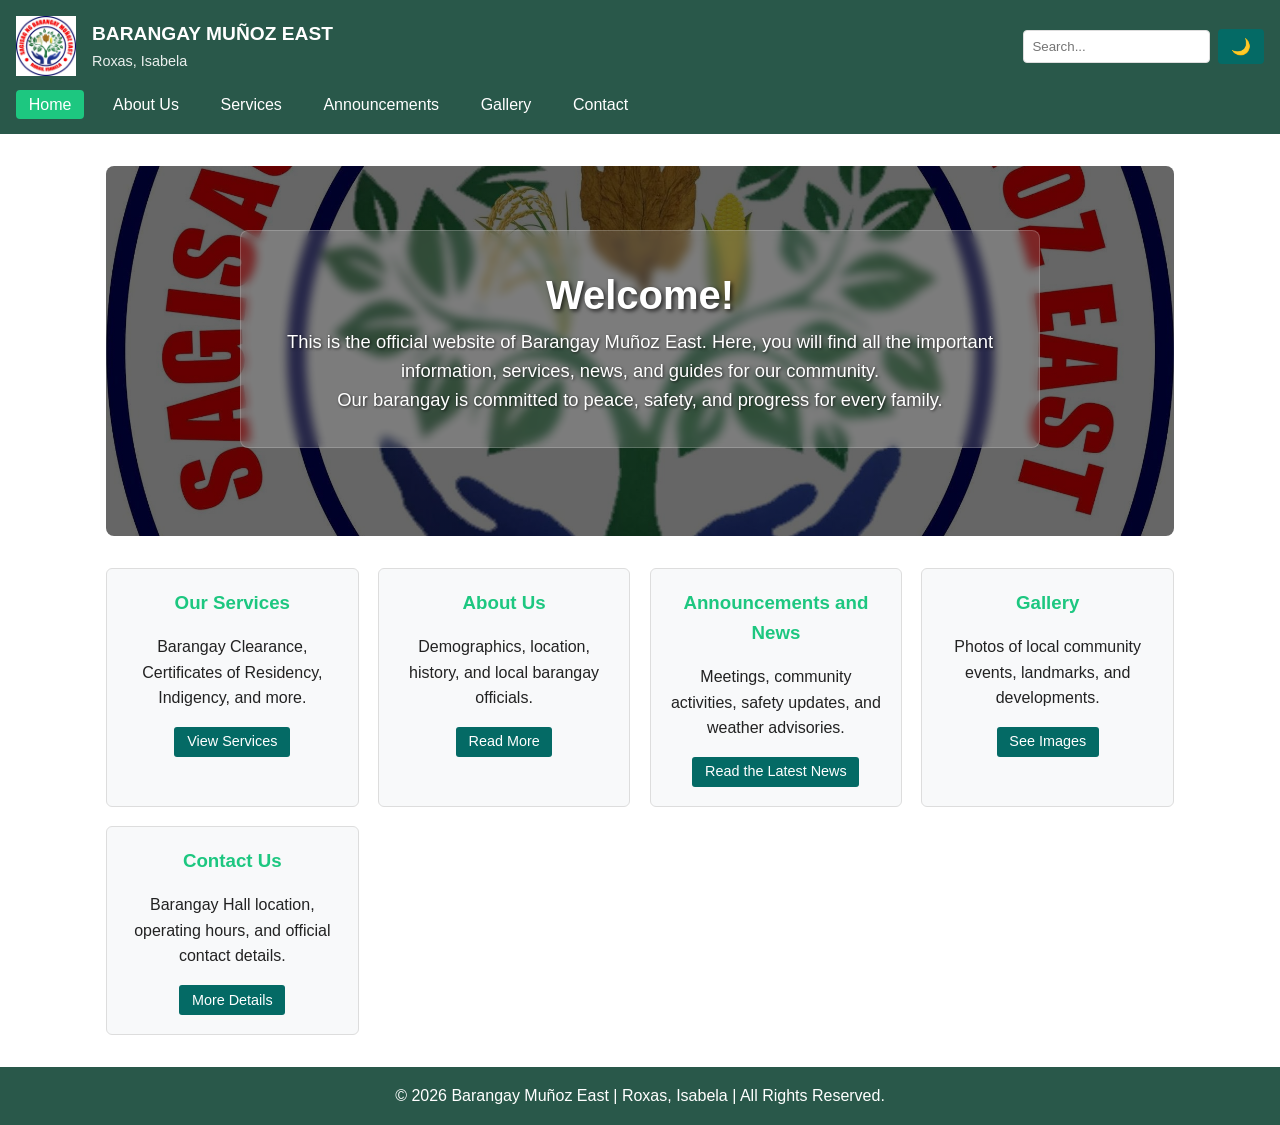
<file: index.html>
<html>
<head>
    <meta charset="UTF-8">
    <meta name="viewport" content="width=device-width, initial-scale=1.0">
    <title>Barangay Muñoz East | Roxas, Isabela</title>
    <link rel="stylesheet" href="style.css">
    <style>
        /* Styling to add and look after the background picture banner */
        .welcome {
            background-image: linear-gradient(rgba(0, 0, 0, 0.6), rgba(0, 0, 0, 0.6)), url('Logo.jpg');
            background-size: cover;
            background-position: center;
            background-repeat: no-repeat;
            padding: 4rem 2rem;
            border-radius: 8px;
            color: #ffffff; /* Ensures text is readable over the image */
            text-align: center;
        }
        .welcome .info-block {
            background: rgba(255, 255, 255, 0.15);
            backdrop-filter: blur(5px);
            border: 1px solid rgba(255, 255, 255, 0.2);
            padding: 2rem;
            border-radius: 8px;
            display: inline-block;
            max-width: 800px;
        }
        .welcome h2 {
            margin-top: 0;
            color: #ffffff;
            font-size: 2.5rem;
            text-shadow: 2px 2px 4px rgba(0, 0, 0, 0.7);
        }
        .welcome p {
            font-size: 1.15rem;
            line-height: 1.6;
            text-shadow: 1px 1px 3px rgba(0, 0, 0, 0.7);
        }
    </style>
</head>
<body>
    <header>
        <div class="header-top">
            <div class="header-box">
                <img src="Logo.jpg" alt="Barangay Logo" class="logo">
                <div class="brgy-name">
                    <h1>BARANGAY MUÑOZ EAST</h1>
                    <p>Roxas, Isabela</p>
                </div>
            </div>
            <div class="search-theme">
                <input type="text" id="search-input" placeholder="Search...">
                <button id="theme-toggle">🌙</button>
            </div>
        </div>
        <nav>
            <ul>
                <li><a href="index.html" class="active">Home</a></li>
                <li><a href="about.html">About Us</a></li>
                <li><a href="services.html">Services</a></li>
                <li><a href="news.html">Announcements</a></li>
                <li><a href="gallery.html">Gallery</a></li>
                <li><a href="contact.html">Contact</a></li>
            </ul>
        </nav>
    </header>

    <main class="content">
        <div id="search-results" class="search-result"></div>

        <!-- 🌟 Welcome Hero Section with Background Picture -->
        <section class="welcome">
            <div class="info-block">
                <h2>Welcome!</h2>
                <p>This is the official website of Barangay Muñoz East. Here, you will find all the important information, services, news, and guides for our community.</p>
                <p>Our barangay is committed to peace, safety, and progress for every family.</p>
            </div>
        </section>

        <!-- 🔗 English-Translated Quick Links Navigation -->
        <section class="quick-links">
            <div class="card">
                <h3>Our Services</h3>
                <p>Barangay Clearance, Certificates of Residency, Indigency, and more.</p>
                <a href="services.html" class="btn">View Services</a>
            </div>
            <div class="card">
                <h3>About Us</h3>
                <p>Demographics, location, history, and local barangay officials.</p>
                <a href="about.html" class="btn">Read More</a>
            </div>
            <div class="card">
                <h3>Announcements and News</h3>
                <p>Meetings, community activities, safety updates, and weather advisories.</p>
                <a href="news.html" class="btn">Read the Latest News</a>
            </div>
            <div class="card">
                <h3>Gallery</h3>
                <p>Photos of local community events, landmarks, and developments.</p>
                <a href="gallery.html" class="btn">See Images</a>
            </div>
            <div class="card">
                <h3>Contact Us</h3>
                <p>Barangay Hall location, operating hours, and official contact details.</p>
                <a href="contact.html" class="btn">More Details</a>
            </div>
        </section>
    </main>

    <footer>
        <p>© 2026 Barangay Muñoz East | Roxas, Isabela | All Rights Reserved.</p>
    </footer>

    <script>
        // Theme settings handler
        if (localStorage.getItem('theme') === 'dark') {
            document.body.classList.add('dark-mode');
            document.getElementById('theme-toggle').textContent = '☀️';
        } else {
            document.body.classList.remove('dark-mode');
            document.getElementById('theme-toggle').textContent = '🌙';
        }

        document.getElementById('theme-toggle').onclick = function() {
            if (document.body.classList.contains('dark-mode')) {
                document.body.classList.remove('dark-mode');
                localStorage.setItem('theme', 'light');
                this.textContent = '🌙';
            } else {
                document.body.classList.add('dark-mode');
                localStorage.setItem('theme', 'dark');
                this.textContent = '☀️';
            }
        };

        // Site content search execution
        const searchInput = document.getElementById('search-input');
        const resultsBox = document.getElementById('search-results');

        searchInput.addEventListener('input', function() {
            const query = this.value.trim().toLowerCase();
            if (query.length < 2) {
                resultsBox.style.display = 'none';
                return;
            }
            const pageContent = document.body.innerText.toLowerCase();
            resultsBox.style.display = 'block';
            resultsBox.innerHTML = pageContent.includes(query)
                ? `<strong>✅ Results Found:</strong> Contains information about "<em>${query}</em>"`
                : `<em>❌ No matches found for "<em>${query}</em>"</em>`;
        });
    </script>
</body>
</html>
</file>
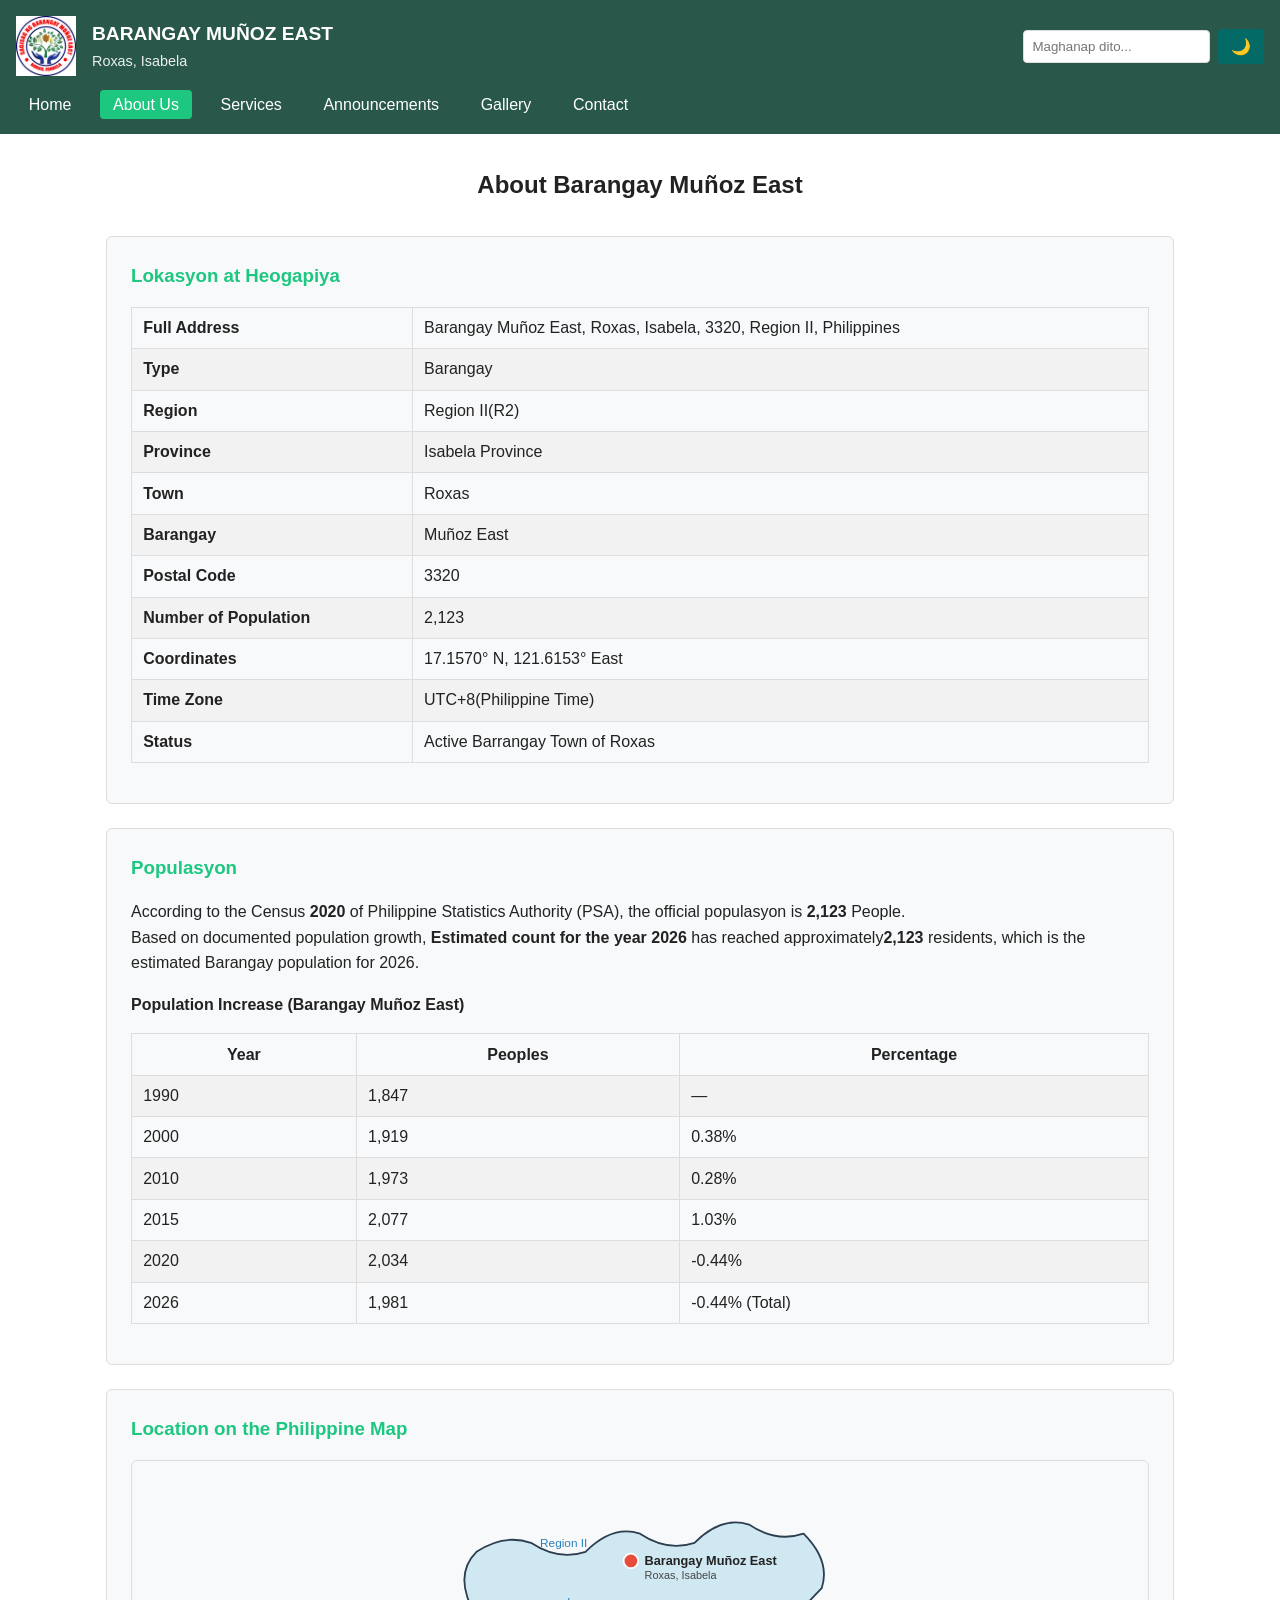
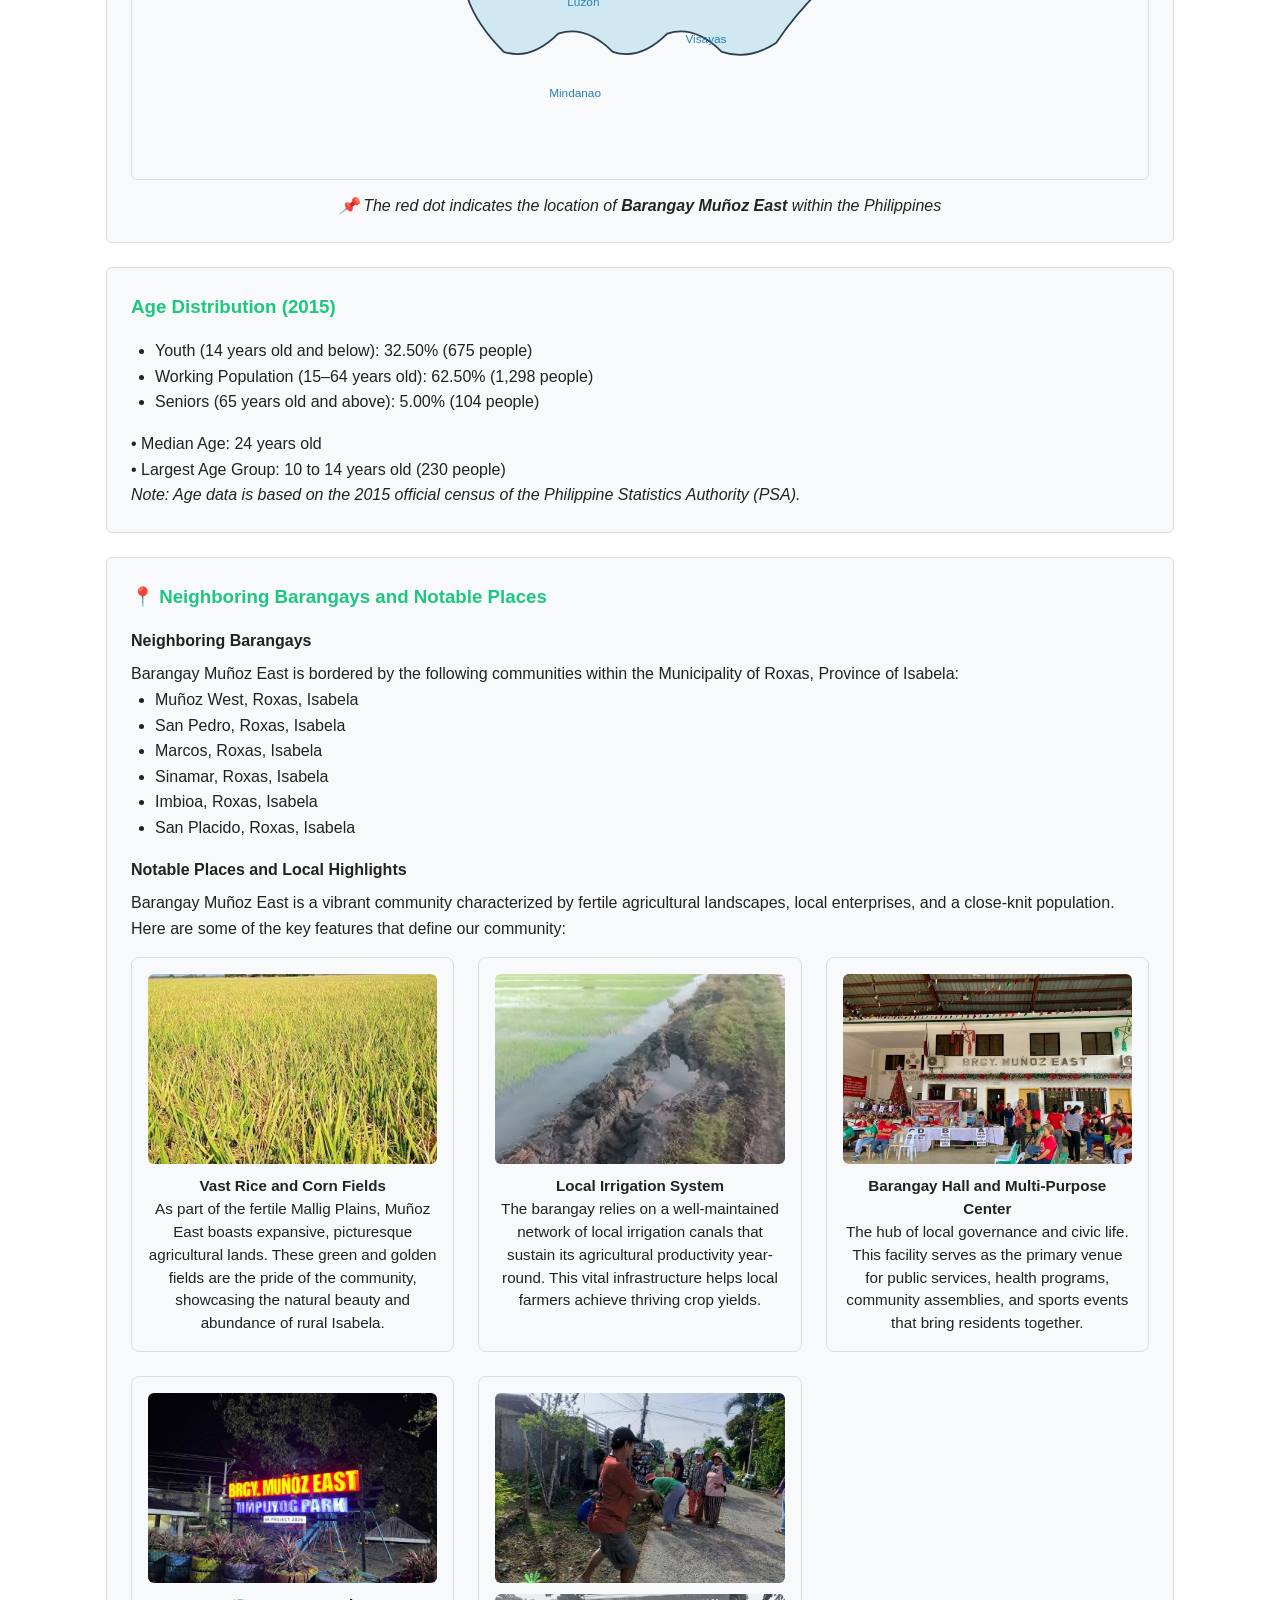
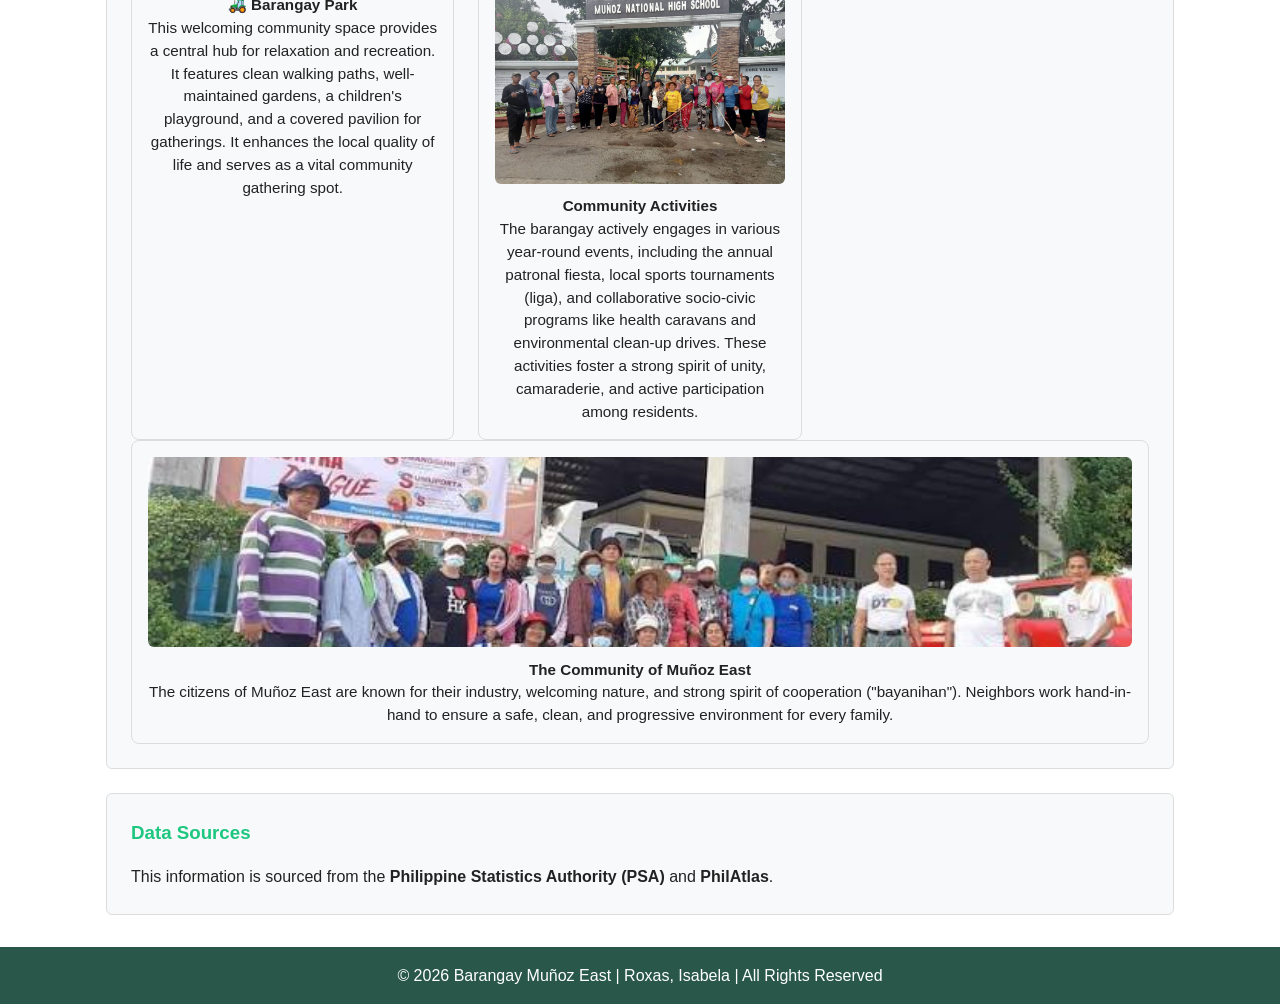
<file: about.html>
<html lang="tl">
<head>
    <meta charset="UTF-8">
    <meta name="viewport" content="width=device-width, initial-scale=1.0">
    <title>About Our Barangay | Muñoz East</title>
    <link rel="stylesheet" href="style.css">
</head>
<body>
    <header>
        <div class="header-top">
            <div class="header-box">
                <img src="Logo.jpg" alt="Barangay Logo" class="logo">
                <div class="brgy-name">
                    <h1>BARANGAY MUÑOZ EAST</h1>
                    <p>Roxas, Isabela</p>
                </div>
            </div>
            <div class="search-theme">
                <input type="text" id="search-input" placeholder="Maghanap dito...">
                <button id="theme-toggle">✔)</button>
            </div>
        </div>
        <nav>
            <ul>
                <li><a href="index.html">Home</a></li>
                <li><a href="about.html" class="active">About Us</a></li>
                <li><a href="services.html">Services</a></li>
                <li><a href="news.html">Announcements</a></li>
                <li><a href="gallery.html">Gallery</a></li>
                <li><a href="contact.html">Contact</a></li>
            </ul>
        </nav>
    </header>

    <main class="content">
        <div id="search-results" class="search-result"></div>

        <section class="page-section">
            <h2>About Barangay Muñoz East</h2>

            <div class="info-block">
                <h3>Lokasyon at Heogapiya</h3>
                <table class="data-table">
                    <tr><td><strong>Full Address</strong></td><td>Barangay Muñoz East, Roxas, Isabela, 3320, Region II, Philippines</td></tr>
                    <tr><td><strong>Type</strong></td><td>Barangay</td></tr>
                    <tr><td><strong>Region</strong></td><td>Region II(R2)</td></tr>
                    <tr><td><strong>Province</strong></td><td>Isabela Province</td></tr>
                    <tr><td><strong>Town</strong></td><td>Roxas</td></tr>
                    <tr><td><strong>Barangay</strong></td><td>Muñoz East</td></tr>
                    <tr><td><strong>Postal Code</strong></td><td>3320</td></tr>
                    <tr><td><strong>Number of Population</strong></td><td>2,123</td></tr>
                    <tr><td><strong>Coordinates</strong></td><td>17.1570° N, 121.6153° East</td></tr>
                    <tr><td><strong>Time Zone</strong></td><td>UTC+8(Philippine Time)</td></tr>
                    <tr><td><strong>Status</strong></td><td>Active Barrangay Town of Roxas</td></tr>
                </table>
            </div>

            <div class="info-block">
                <h3>Populasyon</h3>
                <p>According to the Census <strong>2020</strong> of Philippine Statistics Authority (PSA), the official populasyon is <strong>2,123</strong> People.</p>
                <p>Based on documented population growth, <strong>Estimated count for the year 2026</strong> has reached approximately<strong>2,123</strong> residents, which is the estimated Barangay population for 2026.</p>
               
               <h4>Population Increase (Barangay Muñoz East)</h4>
<table class="data-table">
    <tr><th>Year</th><th>Peoples</th><th>Percentage</th></tr>
    <tr><td>1990</td><td>1,847</td><td>—</td></tr>
    <tr><td>2000</td><td>1,919</td><td>0.38%</td></tr>
    <tr><td>2010</td><td>1,973</td><td>0.28%</td></tr>
    <tr><td>2015</td><td>2,077</td><td>1.03%</td></tr>
    <tr><td>2020</td><td>2,034</td><td>-0.44%</td></tr>
    <tr><td>2026</td><td>1,981</td><td>-0.44% (Total)</td></tr>
                </table>
            </div>

<div class="info-block">
    <h3 style="margin-top: 0;"> Location on the Philippine Map</h3>
    <div class="map-container">
        <svg width="100%" height="320" viewBox="0 0 600 350" style="border:1px solid var(--border-color); border-radius:6px; background:#f8f9fa;">
            <path d="M120,100 Q150,80 180,90 Q210,110 240,100 Q270,70 300,80 Q330,100 360,90 Q390,60 420,70 Q450,90 480,80 
                    Q510,110 500,140 Q470,170 450,200 Q420,220 390,210 Q360,180 330,190 Q300,220 270,210 Q240,180 210,190 
                    Q180,220 150,210 Q120,180 110,150 Q100,120 120,100 Z" fill="#d0e8f2" stroke="#2c3e50" stroke-width="2"/>
            
           
            <circle cx="290" cy="110" r="8" fill="#e74c3c" stroke="#fff" stroke-width="2"/>
            <text x="305" y="115" font-size="14" font-weight="bold" fill="#222">Barangay Muñoz East</text>
            <text x="305" y="130" font-size="12" fill="#444">Roxas, Isabela</text>

           
            <text x="190" y="95" font-size="13" fill="#2980b9">Region II</text>
            <text x="220" y="160" font-size="13" fill="#2980b9">Luzon</text>
            <text x="350" y="200" font-size="13" fill="#2980b9">Visayas</text>
            <text x="200" y="260" font-size="13" fill="#2980b9">Mindanao</text>
        </svg>
        <p style="text-align:center; margin-top:0.8rem; font-style:italic;">
            📌 The red dot indicates the location of <strong>Barangay Muñoz East</strong> within the Philippines
        </p>
    </div>
</div>    </div>
</div>


            <div class="info-block">
                <h3>Age Distribution (2015)</h3>
                <ul>
                    <li>Youth (14 years old and below): 32.50% (675 people)</li>
                    <li>Working Population (15–64 years old): 62.50% (1,298 people)</li>
                    <li>Seniors (65 years old and above): 5.00% (104 people)</li>
                </ul>
                <p>• Median Age: 24 years old<br>
                • Largest Age Group: 10 to 14 years old (230 people)</p>
                <p><em>Note: Age data is based on the 2015 official census of the Philippine Statistics Authority (PSA).</em></p>
            </div>

           
            <div class="info-block">
                <h3>📍 Neighboring Barangays and Notable Places</h3>

                <h4>Neighboring Barangays</h4>
                <p>Barangay Muñoz East is bordered by the following communities within the Municipality of Roxas, Province of Isabela:</p>
                <ul>
                    <li>Muñoz West, Roxas, Isabela</li>
                    <li>San Pedro, Roxas, Isabela</li>
                    <li>Marcos, Roxas, Isabela</li>
                    <li>Sinamar, Roxas, Isabela</li>
                    <li>Imbioa, Roxas, Isabela</li>
                    <li>San Placido, Roxas, Isabela</li>
                </ul>

                <h4>Notable Places and Local Highlights</h4>
                <p>Barangay Muñoz East is a vibrant community characterized by fertile agricultural landscapes, local enterprises, and a close-knit population. Here are some of the key features that define our community:</p>

                <div class="gallery-container">
                   
                    <div class="gallery-item">
                        <img src="Rice.jpg" alt="Vast Rice and Corn Fields" onclick="viewImage(this.src)">
                        <p><strong> Vast Rice and Corn Fields</strong><br>
                        As part of the fertile Mallig Plains, Muñoz East boasts expansive, picturesque agricultural lands. These green and golden fields are the pride of the community, showcasing the natural beauty and abundance of rural Isabela.</p>
                    </div>

                    
                    <div class="gallery-item">
                        <img src="Irregation.jpg" alt="Local Irrigation System" onclick="viewImage(this.src)">
                        <p><strong> Local Irrigation System</strong><br>
                        The barangay relies on a well-maintained network of local irrigation canals that sustain its agricultural productivity year-round. This vital infrastructure helps local farmers achieve thriving crop yields.</p>
                    </div>

                    <div class="gallery-item">
                        <img src="HALL.jpg" alt="Barangay Hall and Multi-Purpose Center" onclick="viewImage(this.src)">
                        <p><strong>Barangay Hall and Multi-Purpose Center</strong><br>
                        The hub of local governance and civic life. This facility serves as the primary venue for public services, health programs, community assemblies, and sports events that bring residents together.</p>
                    </div>

                
<div class="gallery-item">
    <img src="PUYOG.jpg" alt="Barangay Park" onclick="viewImage(this.src)">
    <p><strong>🚜 Barangay Park</strong><br>
    This welcoming community space provides a central hub for relaxation and recreation. It features clean walking paths, well-maintained gardens, a children's playground, and a covered pavilion for gatherings. It enhances the local quality of life and serves as a vital community gathering spot.</p>
</div>
                    
<div class="gallery-item">
    <img src="act1.jpg" alt="Barangay Clean Up Drive" onclick="viewImage(this.src)">
    <img src="act2.jpg" alt="Barangay Brigada Eskwela" onclick="viewImage(this.src)">
    <p><strong>Community Activities</strong><br>
    The barangay actively engages in various year-round events, including the annual patronal fiesta, local sports tournaments (liga), and collaborative socio-civic programs like health caravans and environmental clean-up drives. These activities foster a strong spirit of unity, camaraderie, and active participation among residents.</p>
</div>
                    </div>

               
                    <div class="gallery-item">
                        <img src="Com.jpg" alt="The Community of Muñoz East" onclick="viewImage(this.src)">
                        <p><strong> The Community of Muñoz East</strong><br>
                        The citizens of Muñoz East are known for their industry, welcoming nature, and strong spirit of cooperation ("bayanihan"). Neighbors work hand-in-hand to ensure a safe, clean, and progressive environment for every family.</p>
                    </div>
                </div>
            </div>

            <div class="info-block">
                <h3>Data Sources</h3>
                <p>This information is sourced from the <strong>Philippine Statistics Authority (PSA)</strong> and <strong>PhilAtlas</strong>.</p>
            </div>

        </section>
    </main>

    <footer>
        <p>© 2026 Barangay Muñoz East | Roxas, Isabela | All Rights Reserved</p>
    </footer>

    <script>
        if (localStorage.getItem('theme') === 'dark') {
            document.body.classList.add('dark-mode');
            document.getElementById('theme-toggle').textContent = '☀️';
        } else {
            document.body.classList.remove('dark-mode');
            document.getElementById('theme-toggle').textContent = '🌙';
        }

        document.getElementById('theme-toggle').onclick = function() {
            if (document.body.classList.contains('dark-mode')) {
                document.body.classList.remove('dark-mode');
                localStorage.setItem('theme', 'light');
                this.textContent = '🌙';
            } else {
                document.body.classList.add('dark-mode');
                localStorage.setItem('theme', 'dark');
                this.textContent = '☀️';
            }
        };

        // Search Functionality
        const searchInput = document.getElementById('search-input');
        const resultsBox = document.getElementById('search-results');

        searchInput.addEventListener('input', function() {
            const query = this.value.trim().toLowerCase();
            if (query.length < 2) {
                resultsBox.style.display = 'none';
                return;
            }
            const pageContent = document.body.innerText.toLowerCase();
            resultsBox.style.display = 'block';
            resultsBox.innerHTML = pageContent.includes(query)
                ? `<strong>✅ Found:</strong> Information is available for "<em>${query}</em>"`
                : `<em>❌ No matches found for "${query}"</em>`;
        });

        // ✅ Enlarge image on click
        function viewImage(imgSource) {
            const viewer = document.getElementById('imageViewer');
            const expanded = document.getElementById('expandedImage');
            expanded.src = imgSource;
            viewer.style.display = 'block';
            document.body.style.overflow = 'hidden'; // Prevents page scrolling
        }

        // ✅ Close enlarged image
        function closeImage() {
            document.getElementById('imageViewer').style.display = 'none';
            document.body.style.overflow = 'auto';
        }

        // ✅ Close when clicking outside the image viewer container
        window.onclick = function(e) {
            const viewer = document.getElementById('imageViewer');
            if (e.target === viewer) closeImage();
        }
    </script>
</body>
</html>
</file>
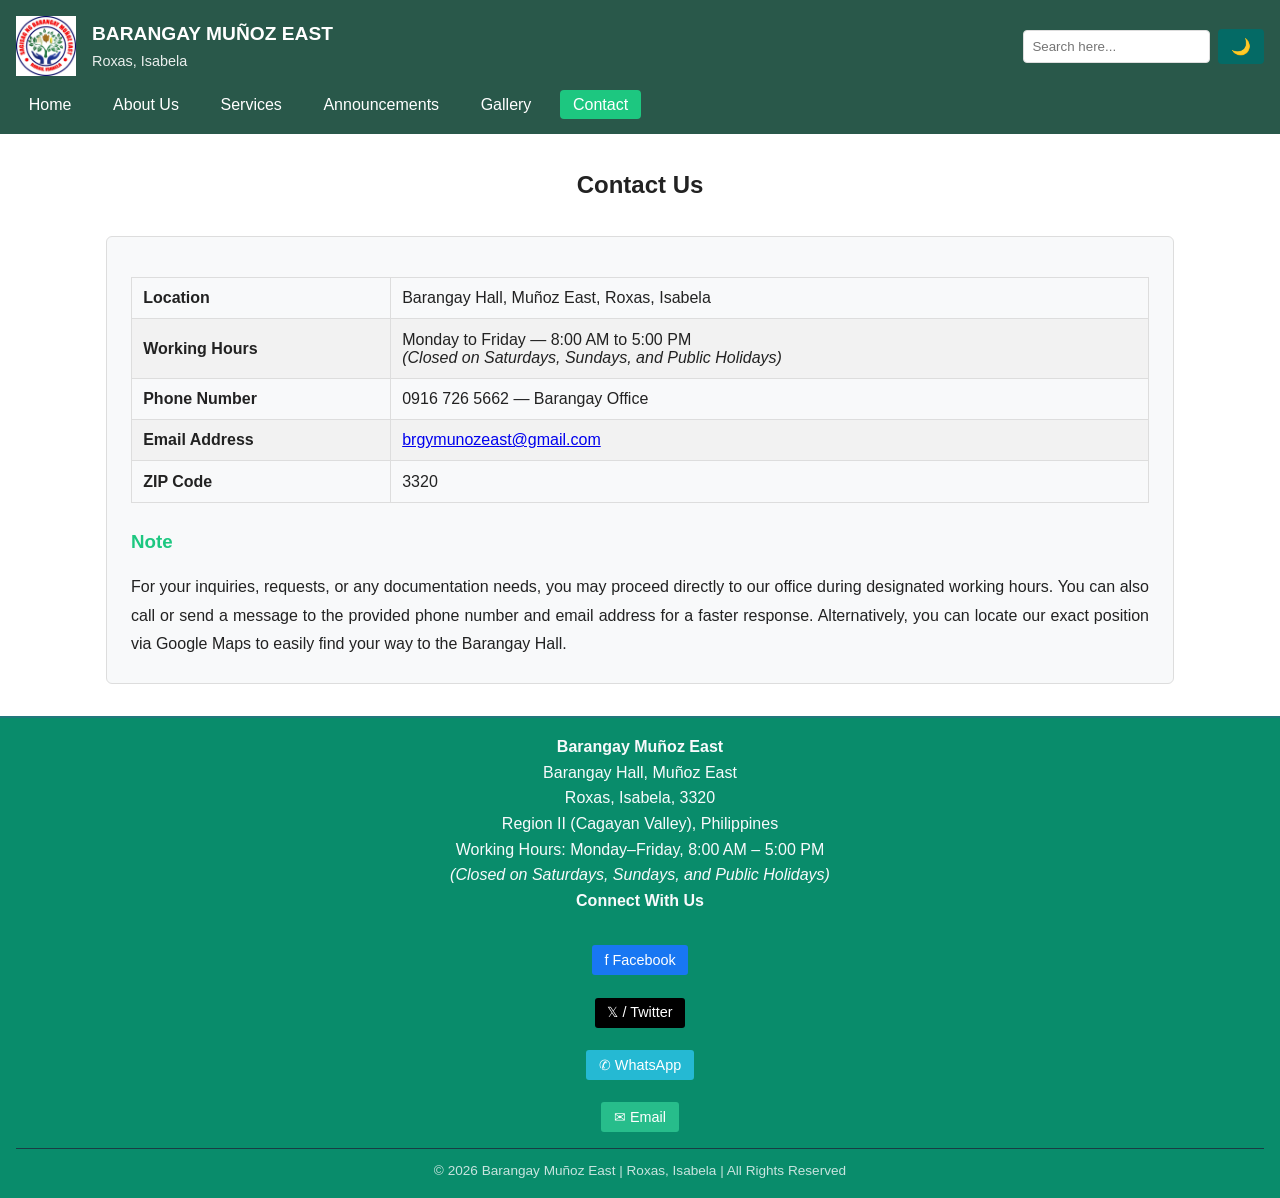
<file: contact.html>
<html>
<head>
    <meta charset="UTF-8">
    <meta name="viewport" content="width=device-width, initial-scale=1.0">
    <title>Contact | Barangay Muñoz East</title>
    <link rel="stylesheet" href="style.css">
</head>
<body>
    <header>
        <div class="header-top">
            <div class="header-box">
                <img src="Logo.jpg" alt="Barangay Logo" class="logo">
                <div class="brgy-name">
                    <h1>BARANGAY MUÑOZ EAST</h1>
                    <p>Roxas, Isabela</p>
                </div>
            </div>
            <div class="search-theme">
                <input type="text" id="search-input" placeholder="Search here...">
                <button id="theme-toggle">🌙</button>
            </div>
        </div>
        <nav>
            <ul>
                <li><a href="index.html">Home</a></li>
                <li><a href="about.html">About Us</a></li>
                <li><a href="services.html">Services</a></li>
                <li><a href="news.html">Announcements</a></li>
                <li><a href="gallery.html">Gallery</a></li>
                <li><a href="contact.html" class="active">Contact</a></li>
            </ul>
        </nav>
    </header>

    <main class="content">
        <div id="search-results" class="search-result"></div>

        <section class="page-section">
            <h2>Contact Us</h2>

            <div class="info-block">
                <table class="data-table">
                    <tr>
                        <td><strong>Location</strong></td>
                        <td>Barangay Hall, Muñoz East, Roxas, Isabela</td>
                    </tr>
                    <tr>
                        <td><strong>Working Hours</strong></td>
                        <td>Monday to Friday — 8:00 AM to 5:00 PM<br>
                        <em>(Closed on Saturdays, Sundays, and Public Holidays)</em></td>
                    </tr>
                    <tr>
                        <td><strong>Phone Number</strong></td>
                        <td>0916 726 5662 — Barangay Office</td>
                    </tr>
                    <tr>
                        <td><strong>Email Address</strong></td>
                        <td><a href="mailto:brgymunozeast@gmail.com">brgymunozeast@gmail.com</a></td>
                    </tr>
                    <tr>
                        <td><strong>ZIP Code</strong></td>
                        <td>3320</td>
                    </tr>
                </table>

                <h3 style="margin-top: 1.5rem;"> Note</h3>
                <p style="text-align: justify; line-height: 1.8;">
                    For your inquiries, requests, or any documentation needs, you may proceed directly to our office during designated working hours. You can also call or send a message to the provided phone number and email address for a faster response. Alternatively, you can locate our exact position via Google Maps to easily find your way to the Barangay Hall.
                </p>
            </div>
        </section>
    </main>

    <footer class="site-footer">
        <div class="footer-content">
            <div class="footer-info">
                <h4>Barangay Muñoz East</h4>
                <p>Barangay Hall, Muñoz East<br>
                Roxas, Isabela, 3320<br>
                Region II (Cagayan Valley), Philippines</p>
                <p>Working Hours: Monday–Friday, 8:00 AM – 5:00 PM<br>
                <em>(Closed on Saturdays, Sundays, and Public Holidays)</em></p>
            </div>

            <div class="footer-social">
                <h4>Connect With Us</h4>
                <div class="social-buttons">
                    <a href="https://facebook.com/BarangayMunozEast" target="_blank" class="btn btn-fb">f Facebook</a>
                    <a href="https://x.com/BrgyMunozEast" target="_blank" class="btn btn-x">𝕏 / Twitter</a>
                    <a href="https://wa.me/639167265662" target="_blank" class="btn btn-wa">✆ WhatsApp</a>
                    <a href="mailto:brgymunozeast@gmail.com" class="btn btn-email">✉ Email</a>
                </div>
            </div>
        </div>

        <div class="footer-bottom">
            <p>&copy; 2026 Barangay Muñoz East | Roxas, Isabela | All Rights Reserved</p>
        </div>
    </footer>

    <script>
       
        if (localStorage.getItem('theme') === 'dark') {
            document.body.classList.add('dark-mode');
            document.getElementById('theme-toggle').textContent = '☀️';
        } else {
            document.body.classList.remove('dark-mode');
            document.getElementById('theme-toggle').textContent = '🌙';
        }

        document.getElementById('theme-toggle').onclick = function() {
            if (document.body.classList.contains('dark-mode')) {
                document.body.classList.remove('dark-mode');
                localStorage.setItem('theme', 'light');
                this.textContent = '🌙';
            } else {
                document.body.classList.add('dark-mode');
                localStorage.setItem('theme', 'dark');
                this.textContent = '☀️';
            }
        };

      
        const searchInput = document.getElementById('search-input');
        const resultsBox = document.getElementById('search-results');

        searchInput.addEventListener('input', function() {
            const query = this.value.trim().toLowerCase();
            if (query.length < 2) {
                resultsBox.style.display = 'none';
                return;
            }
            const pageContent = document.body.innerText.toLowerCase();
            resultsBox.style.display = 'block';
            resultsBox.innerHTML = pageContent.includes(query)
                ? `<strong>✅ Results Found:</strong> Contains information about "<em>${query}</em>"`
                : `<em>❌ No matches found for "${query}"</em>`;
        });
    </script>
</body>
</html>
</file>
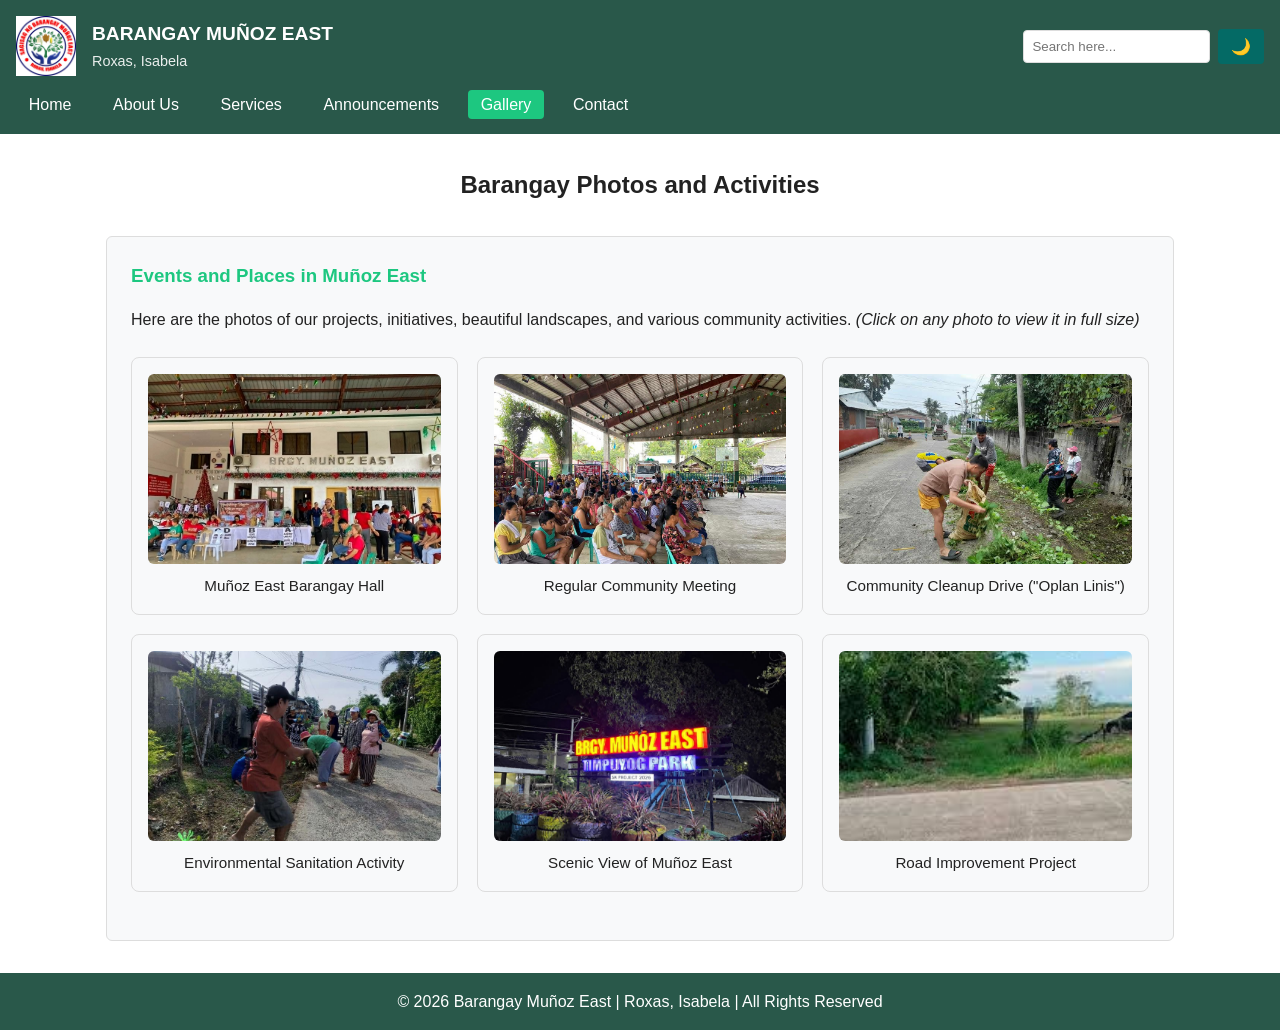
<file: gallery.html>
<html>
<head>
    <meta charset="UTF-8">
    <meta name="viewport" content="width=device-width, initial-scale=1.0">
    <title>Gallery | Barangay Muñoz East</title>
    <link rel="stylesheet" href="style.css">
</head>
<body>
    <header>
        <div class="header-top">
            <div class="header-box">
                <img src="Logo.jpg" alt="Barangay Logo" class="logo">
                <div class="brgy-name">
                    <h1>BARANGAY MUÑOZ EAST</h1>
                    <p>Roxas, Isabela</p>
                </div>
            </div>
            <div class="search-theme">
                <input type="text" id="search-input" placeholder="Search here...">
                <button id="theme-toggle">🌙</button>
            </div>
        </div>
        <nav>
            <ul>
                <li><a href="index.html">Home</a></li>
                <li><a href="about.html">About Us</a></li>
                <li><a href="services.html">Services</a></li>
                <li><a href="news.html">Announcements</a></li>
                <li><a href="gallery.html" class="active">Gallery</a></li>
                <li><a href="contact.html">Contact</a></li>
            </ul>
        </nav>
    </header>

    <main class="content">
        <div id="search-results" class="search-result"></div>

        <section class="page-section">
            <h2>Barangay Photos and Activities</h2>

            <div class="info-block">
                <h3>Events and Places in Muñoz East</h3>
                <p>Here are the photos of our projects, initiatives, beautiful landscapes, and various community activities. <em>(Click on any photo to view it in full size)</em></p>

                <div class="gallery-grid">
                   
                    <div class="gallery-item" onclick="openModal('brgy_hall.jpg')">
                        <img src="HALL.jpg" alt="Barangay Hall">
                        <p>Muñoz East Barangay Hall</p>
                    </div>
                    <div class="gallery-item" onclick="openModal('meeting.jpg')">
                        <img src="MEETING.jpg" alt="Residents Meeting">
                        <p>Regular Community Meeting</p>
                    </div>
                    <div class="gallery-item" onclick="openModal('cleanup_drive1.jpg')">
                        <img src="Clean.jpg" alt="Cleanup Drive">
                        <p>Community Cleanup Drive ("Oplan Linis")</p>
                    </div>
                     <div class="gallery-item" onclick="openModal('cleanup_drive2.jpg')">
                        <img src="act1.jpg" alt="Cleanup Drive">
                        <p>Environmental Sanitation Activity</p>
                    </div>
                        <div class="gallery-item" onclick="openModal('landscape_view.jpg')">
                        <img src="PUYOG.jpg" alt="Barangay Landscape">
                        <p>Scenic View of Muñoz East</p>
                    </div>
                    <div class="gallery-item" onclick="openModal('road_project.jpg')">
                        <img src="Road.jpg" alt="Road Project">
                        <p>Road Improvement Project</p>
                    </div>
                </div>

                <p style="margin-top: 1.5rem; font-style: italic; font-size: 0.9rem;">
                    
                </p>
            </div>
        </section>
    </main>

    <!-- Modal / Large Image View Overlay -->
    <div id="imageModal" class="image-modal">
        <span class="close-modal" onclick="closeModal()">&times;</span>
        <img class="modal-content" id="fullImage" alt="Expanded Gallery Preview">
    </div>

    <footer>
        <p>© 2026 Barangay Muñoz East | Roxas, Isabela | All Rights Reserved</p>
    </footer>

    <script>
      
        if (localStorage.getItem('theme') === 'dark') {
            document.body.classList.add('dark-mode');
            document.getElementById('theme-toggle').textContent = '☀️';
        } else {
            document.body.classList.remove('dark-mode');
            document.getElementById('theme-toggle').textContent = '🌙';
        }

        document.getElementById('theme-toggle').onclick = function() {
            if (document.body.classList.contains('dark-mode')) {
                document.body.classList.remove('dark-mode');
                localStorage.setItem('theme', 'light');
                this.textContent = '🌙';
            } else {
                document.body.classList.add('dark-mode');
                localStorage.setItem('theme', 'dark');
                this.textContent = '☀️';
            }
        };

       
        const searchInput = document.getElementById('search-input');
        const resultsBox = document.getElementById('search-results');

        searchInput.addEventListener('input', function() {
            const query = this.value.trim().toLowerCase();
            if (query.length < 2) {
                resultsBox.style.display = 'none';
                return;
            }
            const pageContent = document.body.innerText.toLowerCase();
            resultsBox.style.display = 'block';
            resultsBox.innerHTML = pageContent.includes(query)
                ? `<strong>✅ Results Found:</strong> Contains information about "<em>${query}</em>"`
                : `<em>❌ No matches found for "${query}"</em>`;
        });

       
        function openModal(imgSrc) {
            document.getElementById('fullImage').src = imgSrc;
            document.getElementById('imageModal').style.display = "block";
            document.body.style.overflow = "hidden";
        }

        function closeModal() {
            document.getElementById('imageModal').style.display = "none";
            document.body.style.overflow = "auto";
        }

       
        window.onclick = function(event) {
            const modal = document.getElementById('imageModal');
            if (event.target == modal) {
                closeModal();
            }
        }
    </script>
</body>
</html>
</file>
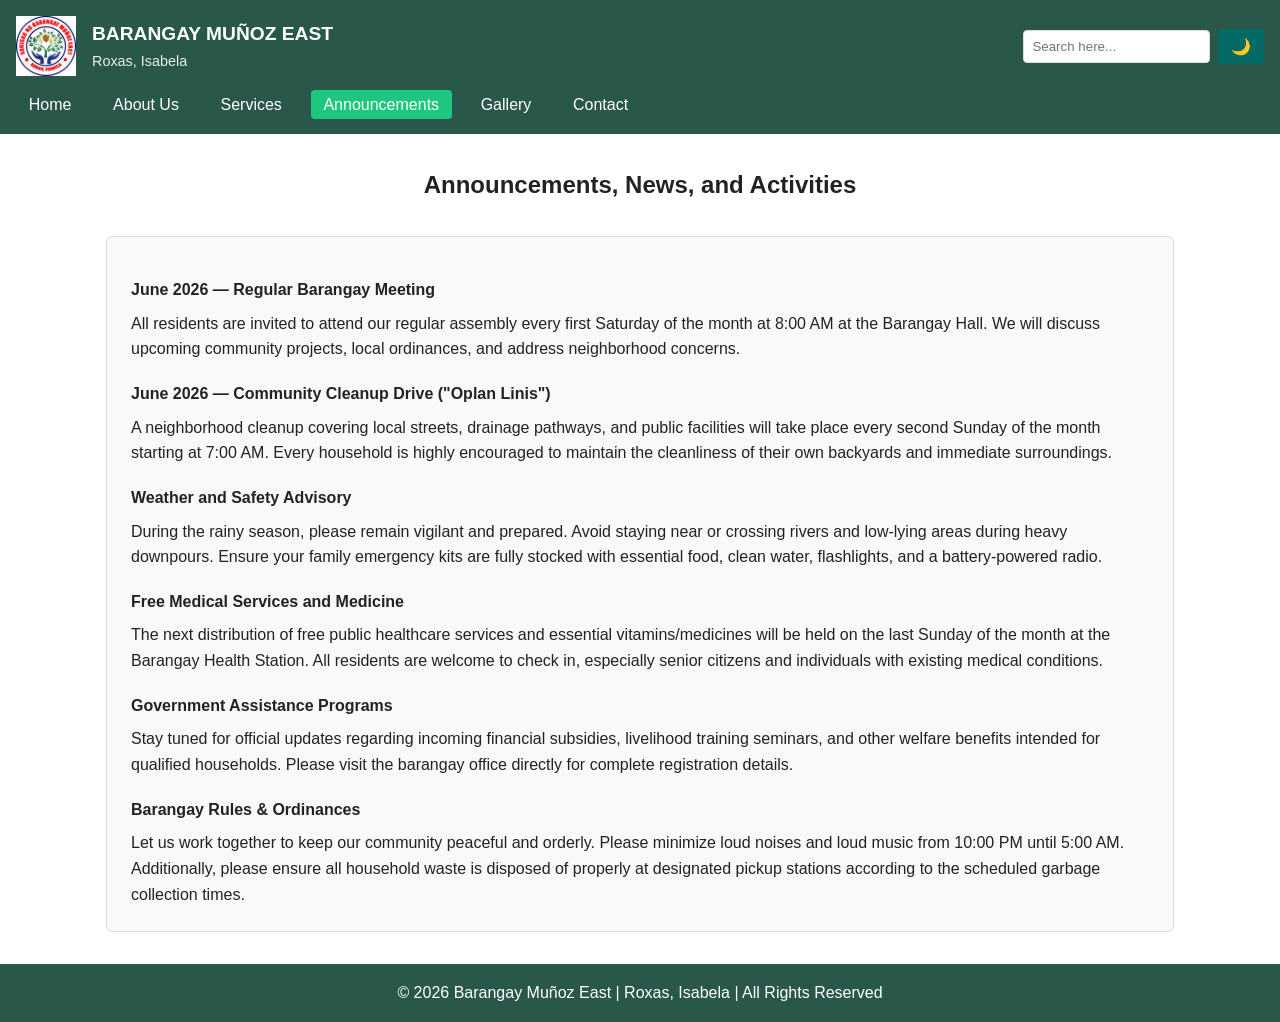
<file: news.html>
<html>
<head>
    <meta charset="UTF-8">
    <meta name="viewport" content="width=device-width, initial-scale=1.0">
    <title>Announcements & News | Barangay Muñoz East</title>
    <link rel="stylesheet" href="style.css">
</head>
<body>
    <header>
        <div class="header-top">
            <div class="header-box">
                <img src="Logo.jpg" alt="Barangay Logo" class="logo">
                <div class="brgy-name">
                    <h1>BARANGAY MUÑOZ EAST</h1>
                    <p>Roxas, Isabela</p>
                </div>
            </div>
            <div class="search-theme">
                <input type="text" id="search-input" placeholder="Search here...">
                <button id="theme-toggle">🌙</button>
            </div>
        </div>
        <nav>
            <ul>
                <li><a href="index.html">Home</a></li>
                <li><a href="about.html">About Us</a></li>
                <li><a href="services.html">Services</a></li>
                <li><a href="news.html" class="active">Announcements</a></li>
                <li><a href="gallery.html">Gallery</a></li>
                <li><a href="contact.html">Contact</a></li>
            </ul>
        </nav>
    </header>

    <main class="content">
        <div id="search-results" class="search-result"></div>

        <section class="page-section">
            <h2>Announcements, News, and Activities</h2>

            <div class="info-block">
                <div style="margin-bottom: 1.2rem;">
                    <h4> June 2026 — Regular Barangay Meeting</h4>
                    <p>All residents are invited to attend our regular assembly every first Saturday of the month at 8:00 AM at the Barangay Hall. We will discuss upcoming community projects, local ordinances, and address neighborhood concerns.</p>
                </div>

                <div style="margin-bottom: 1.2rem;">
                    <h4> June 2026 — Community Cleanup Drive ("Oplan Linis")</h4>
                    <p>A neighborhood cleanup covering local streets, drainage pathways, and public facilities will take place every second Sunday of the month starting at 7:00 AM. Every household is highly encouraged to maintain the cleanliness of their own backyards and immediate surroundings.</p>
                </div>

                <div style="margin-bottom: 1.2rem;">
                    <h4> Weather and Safety Advisory</h4>
                    <p>During the rainy season, please remain vigilant and prepared. Avoid staying near or crossing rivers and low-lying areas during heavy downpours. Ensure your family emergency kits are fully stocked with essential food, clean water, flashlights, and a battery-powered radio.</p>
                </div>

                <div style="margin-bottom: 1.2rem;">
                    <h4> Free Medical Services and Medicine</h4>
                    <p>The next distribution of free public healthcare services and essential vitamins/medicines will be held on the last Sunday of the month at the Barangay Health Station. All residents are welcome to check in, especially senior citizens and individuals with existing medical conditions.</p>
                </div>

                <div style="margin-bottom: 1.2rem;">
                    <h4>Government Assistance Programs</h4>
                    <p>Stay tuned for official updates regarding incoming financial subsidies, livelihood training seminars, and other welfare benefits intended for qualified households. Please visit the barangay office directly for complete registration details.</p>
                </div>

                <div>
                    <h4> Barangay Rules & Ordinances</h4>
                    <p>Let us work together to keep our community peaceful and orderly. Please minimize loud noises and loud music from 10:00 PM until 5:00 AM. Additionally, please ensure all household waste is disposed of properly at designated pickup stations according to the scheduled garbage collection times.</p>
                </div>
            </div>
        </section>
    </main>

    <footer>
        <p>&copy; 2026 Barangay Muñoz East | Roxas, Isabela | All Rights Reserved</p>
    </footer>

    <script>
      
        if (localStorage.getItem('theme') === 'dark') {
            document.body.classList.add('dark-mode');
            document.getElementById('theme-toggle').textContent = '☀️';
        } else {
            document.body.classList.remove('dark-mode');
            document.getElementById('theme-toggle').textContent = '🌙';
        }

        document.getElementById('theme-toggle').onclick = function() {
            if (document.body.classList.contains('dark-mode')) {
                document.body.classList.remove('dark-mode');
                localStorage.setItem('theme', 'light');
                this.textContent = '🌙';
            } else {
                document.body.classList.add('dark-mode');
                localStorage.setItem('theme', 'dark');
                this.textContent = '☀️';
            }
        };

        // Search functionality
        const searchInput = document.getElementById('search-input');
        const resultsBox = document.getElementById('search-results');

        searchInput.addEventListener('input', function() {
            const query = this.value.trim().toLowerCase();
            if (query.length < 2) {
                resultsBox.style.display = 'none';
                return;
            }
            const pageContent = document.body.innerText.toLowerCase();
            resultsBox.style.display = 'block';
            resultsBox.innerHTML = pageContent.includes(query)
                ? `<strong>✅ Results Found:</strong> Contains information about "<em>${query}</em>"`
                : `<em>❌ No matches found for "${query}"</em>`;
        });
    </script>
</body>
</html>
</file>
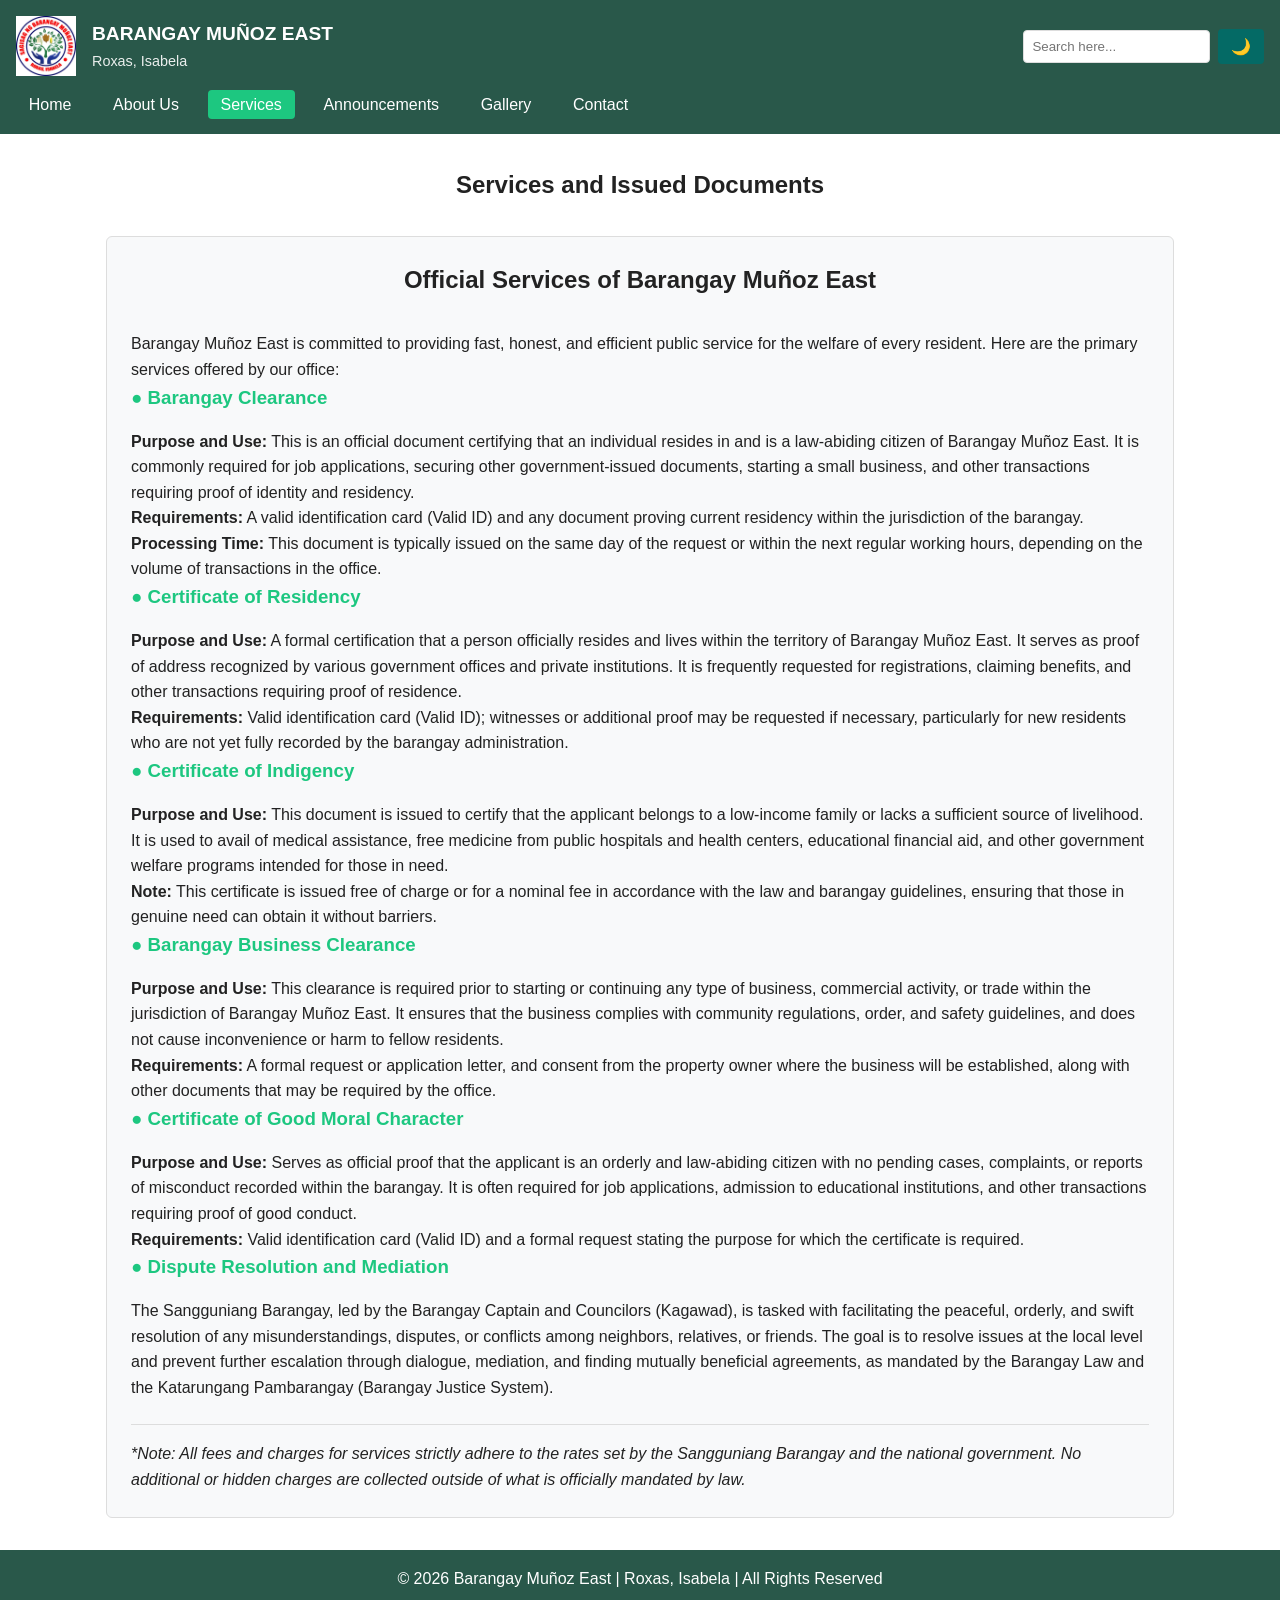
<file: Services.html>
<html>
<html lang="en">
<head>
    <meta charset="UTF-8">
    <meta name="viewport" content="width=device-width, initial-scale=1.0">
    <title>Services | Barangay Muñoz East</title>
    <link rel="stylesheet" href="style.css">
</head>
<body>
    <header>
        <div class="header-top">
            <div class="header-box">
                <img src="Logo.jpg" alt="Barangay Logo" class="logo">
                <div class="brgy-name">
                    <h1>BARANGAY MUÑOZ EAST</h1>
                    <p>Roxas, Isabela</p>
                </div>
            </div>
            <div class="search-theme">
                <input type="text" id="search-input" placeholder="Search here...">
                <button id="theme-toggle">🌙</button>
            </div>
        </div>
        <nav>
            <ul>
                <li><a href="index.html">Home</a></li>
                <li><a href="about.html">About Us</a></li>
                <li><a href="services.html" class="active">Services</a></li>
                <li><a href="news.html">Announcements</a></li>
                <li><a href="gallery.html">Gallery</a></li>
                <li><a href="contact.html">Contact</a></li>
            </ul>
        </nav>
    </header>

    <main class="content">
        <div id="search-results" class="search-result"></div>

        <section class="page-section">
            <h2>Services and Issued Documents</h2>

            <div class="info-block">
                <h2> Official Services of Barangay Muñoz East</h2>
                <p>Barangay Muñoz East is committed to providing fast, honest, and efficient public service for the welfare of every resident. Here are the primary services offered by our office:</p>

                <h3>● Barangay Clearance</h3>
                <p><strong>Purpose and Use:</strong> This is an official document certifying that an individual resides in and is a law-abiding citizen of Barangay Muñoz East. It is commonly required for job applications, securing other government-issued documents, starting a small business, and other transactions requiring proof of identity and residency.</p>
                <p><strong>Requirements:</strong> A valid identification card (Valid ID) and any document proving current residency within the jurisdiction of the barangay.</p>
                <p><strong>Processing Time:</strong> This document is typically issued on the same day of the request or within the next regular working hours, depending on the volume of transactions in the office.</p>

                <h3>● Certificate of Residency</h3>
                <p><strong>Purpose and Use:</strong> A formal certification that a person officially resides and lives within the territory of Barangay Muñoz East. It serves as proof of address recognized by various government offices and private institutions. It is frequently requested for registrations, claiming benefits, and other transactions requiring proof of residence.</p>
                <p><strong>Requirements:</strong> Valid identification card (Valid ID); witnesses or additional proof may be requested if necessary, particularly for new residents who are not yet fully recorded by the barangay administration.</p>

                <h3>● Certificate of Indigency</h3>
                <p><strong>Purpose and Use:</strong> This document is issued to certify that the applicant belongs to a low-income family or lacks a sufficient source of livelihood. It is used to avail of medical assistance, free medicine from public hospitals and health centers, educational financial aid, and other government welfare programs intended for those in need.</p>
                <p><strong>Note:</strong> This certificate is issued free of charge or for a nominal fee in accordance with the law and barangay guidelines, ensuring that those in genuine need can obtain it without barriers.</p>

                <h3>● Barangay Business Clearance</h3>
                <p><strong>Purpose and Use:</strong> This clearance is required prior to starting or continuing any type of business, commercial activity, or trade within the jurisdiction of Barangay Muñoz East. It ensures that the business complies with community regulations, order, and safety guidelines, and does not cause inconvenience or harm to fellow residents.</p>
                <p><strong>Requirements:</strong> A formal request or application letter, and consent from the property owner where the business will be established, along with other documents that may be required by the office.</p>

                <h3>● Certificate of Good Moral Character</h3>
                <p><strong>Purpose and Use:</strong> Serves as official proof that the applicant is an orderly and law-abiding citizen with no pending cases, complaints, or reports of misconduct recorded within the barangay. It is often required for job applications, admission to educational institutions, and other transactions requiring proof of good conduct.</p>
                <p><strong>Requirements:</strong> Valid identification card (Valid ID) and a formal request stating the purpose for which the certificate is required.</p>

                <h3>● Dispute Resolution and Mediation</h3>
                <p>The Sangguniang Barangay, led by the Barangay Captain and Councilors (Kagawad), is tasked with facilitating the peaceful, orderly, and swift resolution of any misunderstandings, disputes, or conflicts among neighbors, relatives, or friends. The goal is to resolve issues at the local level and prevent further escalation through dialogue, mediation, and finding mutually beneficial agreements, as mandated by the Barangay Law and the Katarungang Pambarangay (Barangay Justice System).</p>

                <p style="margin-top: 1.5rem; font-style: italic; border-top: 1px solid var(--border-color); padding-top: 1rem;">
                    *Note: All fees and charges for services strictly adhere to the rates set by the Sangguniang Barangay and the national government. No additional or hidden charges are collected outside of what is officially mandated by law.
                </p>
            </div>
        </section>
    </main>

    <footer>
        <p>© 2026 Barangay Muñoz East | Roxas, Isabela | All Rights Reserved</p>
    </footer>

    <script>
        // Maintain theme settings across pages
        if (localStorage.getItem('theme') === 'dark') {
            document.body.classList.add('dark-mode');
            document.getElementById('theme-toggle').textContent = '☀️';
        } else {
            document.body.classList.remove('dark-mode');
            document.getElementById('theme-toggle').textContent = '🌙';
        }

        document.getElementById('theme-toggle').onclick = function() {
            if (document.body.classList.contains('dark-mode')) {
                document.body.classList.remove('dark-mode');
                localStorage.setItem('theme', 'light');
                this.textContent = '🌙';
            } else {
                document.body.classList.add('dark-mode');
                localStorage.setItem('theme', 'dark');
                this.textContent = '☀️';
            }
        };

        const searchInput = document.getElementById('search-input');
        const resultsBox = document.getElementById('search-results');

        searchInput.addEventListener('input', function() {
            const query = this.value.trim().toLowerCase();
            if (query.length < 2) {
                resultsBox.style.display = 'none';
                return;
            }
            const pageContent = document.body.innerText.toLowerCase();
            resultsBox.style.display = 'block';
            resultsBox.innerHTML = pageContent.includes(query)
                ? `<strong>✅ Found:</strong> Information is available for "<em>${query}</em>"`
                : `<em>❌ No matches found for "${query}"</em>`;
        });
    </script>
</body>
</html>
</file>
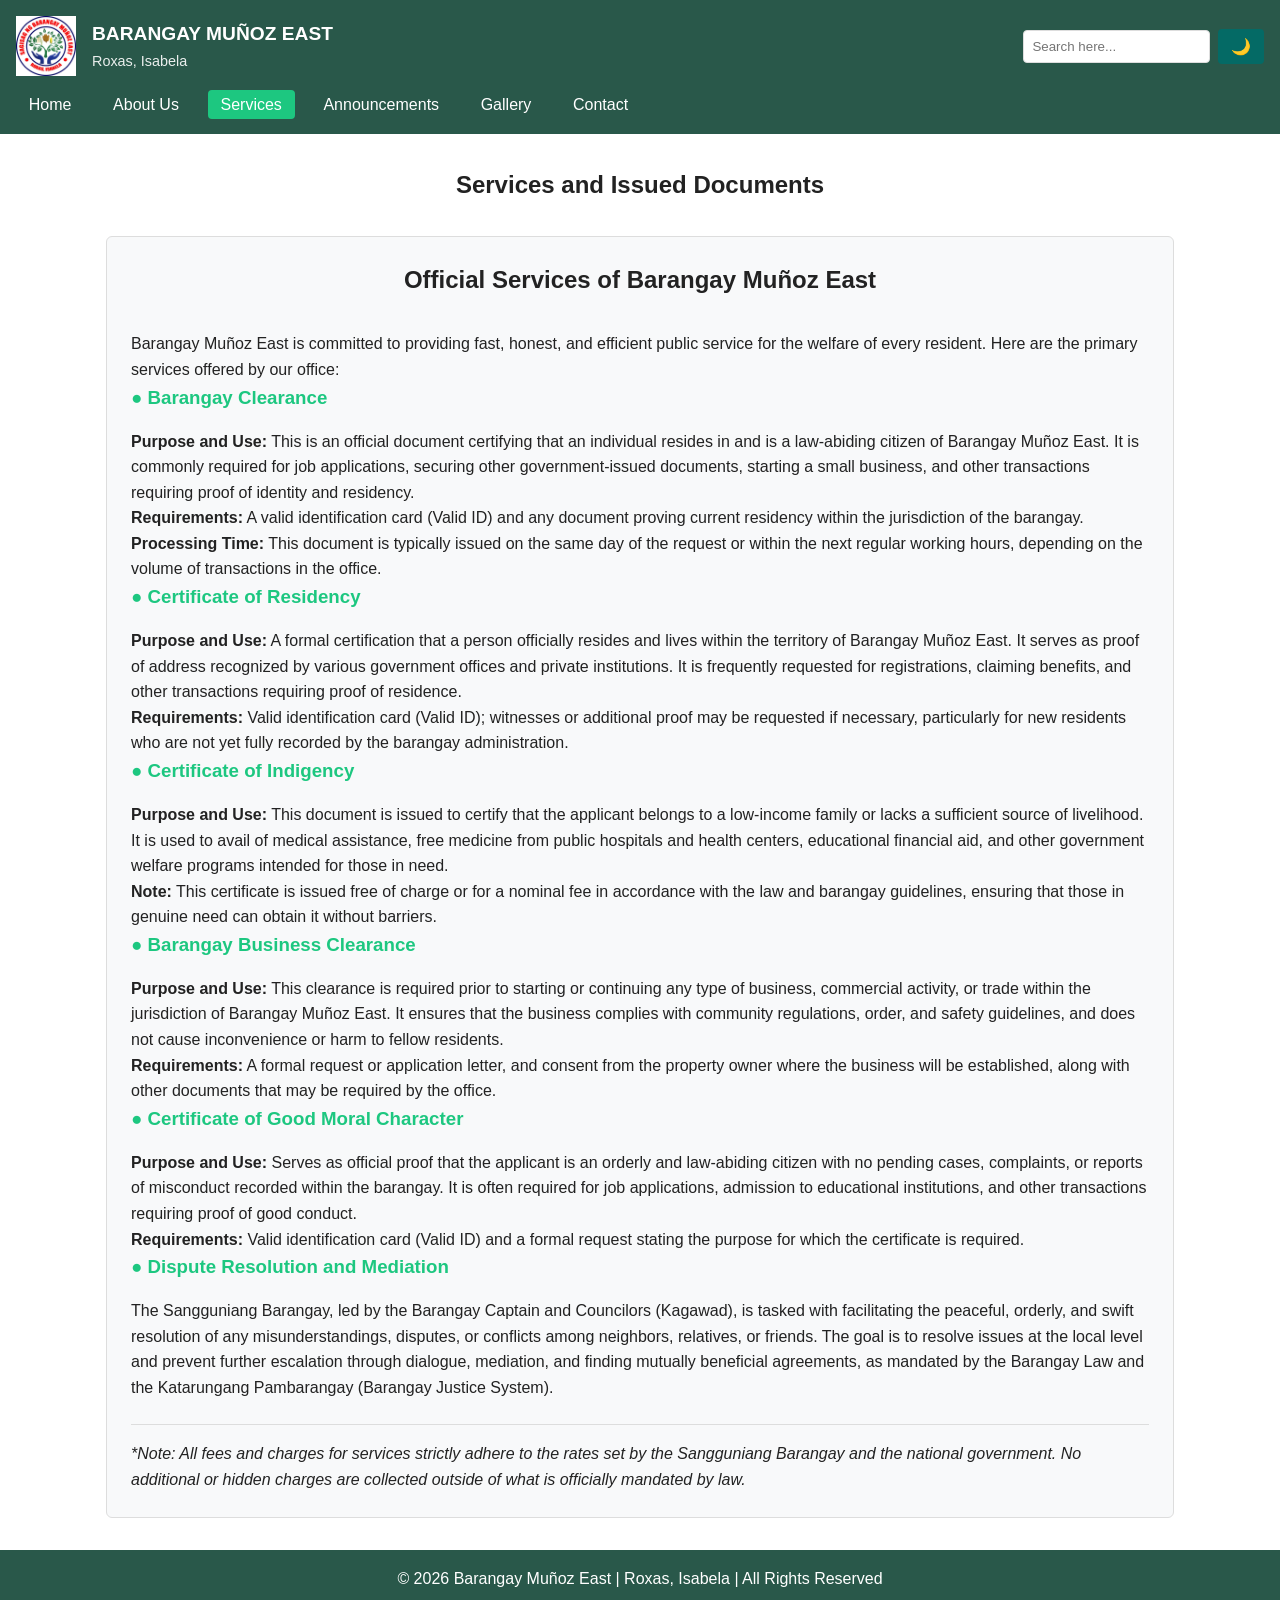
<file: services.html>
<html>
<html lang="en">
<head>
    <meta charset="UTF-8">
    <meta name="viewport" content="width=device-width, initial-scale=1.0">
    <title>Services | Barangay Muñoz East</title>
    <link rel="stylesheet" href="style.css">
</head>
<body>
    <header>
        <div class="header-top">
            <div class="header-box">
                <img src="Logo.jpg" alt="Barangay Logo" class="logo">
                <div class="brgy-name">
                    <h1>BARANGAY MUÑOZ EAST</h1>
                    <p>Roxas, Isabela</p>
                </div>
            </div>
            <div class="search-theme">
                <input type="text" id="search-input" placeholder="Search here...">
                <button id="theme-toggle">🌙</button>
            </div>
        </div>
        <nav>
            <ul>
                <li><a href="index.html">Home</a></li>
                <li><a href="about.html">About Us</a></li>
                <li><a href="services.html" class="active">Services</a></li>
                <li><a href="news.html">Announcements</a></li>
                <li><a href="gallery.html">Gallery</a></li>
                <li><a href="contact.html">Contact</a></li>
            </ul>
        </nav>
    </header>

    <main class="content">
        <div id="search-results" class="search-result"></div>

        <section class="page-section">
            <h2>Services and Issued Documents</h2>

            <div class="info-block">
                <h2> Official Services of Barangay Muñoz East</h2>
                <p>Barangay Muñoz East is committed to providing fast, honest, and efficient public service for the welfare of every resident. Here are the primary services offered by our office:</p>

                <h3>● Barangay Clearance</h3>
                <p><strong>Purpose and Use:</strong> This is an official document certifying that an individual resides in and is a law-abiding citizen of Barangay Muñoz East. It is commonly required for job applications, securing other government-issued documents, starting a small business, and other transactions requiring proof of identity and residency.</p>
                <p><strong>Requirements:</strong> A valid identification card (Valid ID) and any document proving current residency within the jurisdiction of the barangay.</p>
                <p><strong>Processing Time:</strong> This document is typically issued on the same day of the request or within the next regular working hours, depending on the volume of transactions in the office.</p>

                <h3>● Certificate of Residency</h3>
                <p><strong>Purpose and Use:</strong> A formal certification that a person officially resides and lives within the territory of Barangay Muñoz East. It serves as proof of address recognized by various government offices and private institutions. It is frequently requested for registrations, claiming benefits, and other transactions requiring proof of residence.</p>
                <p><strong>Requirements:</strong> Valid identification card (Valid ID); witnesses or additional proof may be requested if necessary, particularly for new residents who are not yet fully recorded by the barangay administration.</p>

                <h3>● Certificate of Indigency</h3>
                <p><strong>Purpose and Use:</strong> This document is issued to certify that the applicant belongs to a low-income family or lacks a sufficient source of livelihood. It is used to avail of medical assistance, free medicine from public hospitals and health centers, educational financial aid, and other government welfare programs intended for those in need.</p>
                <p><strong>Note:</strong> This certificate is issued free of charge or for a nominal fee in accordance with the law and barangay guidelines, ensuring that those in genuine need can obtain it without barriers.</p>

                <h3>● Barangay Business Clearance</h3>
                <p><strong>Purpose and Use:</strong> This clearance is required prior to starting or continuing any type of business, commercial activity, or trade within the jurisdiction of Barangay Muñoz East. It ensures that the business complies with community regulations, order, and safety guidelines, and does not cause inconvenience or harm to fellow residents.</p>
                <p><strong>Requirements:</strong> A formal request or application letter, and consent from the property owner where the business will be established, along with other documents that may be required by the office.</p>

                <h3>● Certificate of Good Moral Character</h3>
                <p><strong>Purpose and Use:</strong> Serves as official proof that the applicant is an orderly and law-abiding citizen with no pending cases, complaints, or reports of misconduct recorded within the barangay. It is often required for job applications, admission to educational institutions, and other transactions requiring proof of good conduct.</p>
                <p><strong>Requirements:</strong> Valid identification card (Valid ID) and a formal request stating the purpose for which the certificate is required.</p>

                <h3>● Dispute Resolution and Mediation</h3>
                <p>The Sangguniang Barangay, led by the Barangay Captain and Councilors (Kagawad), is tasked with facilitating the peaceful, orderly, and swift resolution of any misunderstandings, disputes, or conflicts among neighbors, relatives, or friends. The goal is to resolve issues at the local level and prevent further escalation through dialogue, mediation, and finding mutually beneficial agreements, as mandated by the Barangay Law and the Katarungang Pambarangay (Barangay Justice System).</p>

                <p style="margin-top: 1.5rem; font-style: italic; border-top: 1px solid var(--border-color); padding-top: 1rem;">
                    *Note: All fees and charges for services strictly adhere to the rates set by the Sangguniang Barangay and the national government. No additional or hidden charges are collected outside of what is officially mandated by law.
                </p>
            </div>
        </section>
    </main>

    <footer>
        <p>© 2026 Barangay Muñoz East | Roxas, Isabela | All Rights Reserved</p>
    </footer>

    <script>
        // Maintain theme settings across pages
        if (localStorage.getItem('theme') === 'dark') {
            document.body.classList.add('dark-mode');
            document.getElementById('theme-toggle').textContent = '☀️';
        } else {
            document.body.classList.remove('dark-mode');
            document.getElementById('theme-toggle').textContent = '🌙';
        }

        document.getElementById('theme-toggle').onclick = function() {
            if (document.body.classList.contains('dark-mode')) {
                document.body.classList.remove('dark-mode');
                localStorage.setItem('theme', 'light');
                this.textContent = '🌙';
            } else {
                document.body.classList.add('dark-mode');
                localStorage.setItem('theme', 'dark');
                this.textContent = '☀️';
            }
        };

        const searchInput = document.getElementById('search-input');
        const resultsBox = document.getElementById('search-results');

        searchInput.addEventListener('input', function() {
            const query = this.value.trim().toLowerCase();
            if (query.length < 2) {
                resultsBox.style.display = 'none';
                return;
            }
            const pageContent = document.body.innerText.toLowerCase();
            resultsBox.style.display = 'block';
            resultsBox.innerHTML = pageContent.includes(query)
                ? `<strong>✅ Found:</strong> Information is available for "<em>${query}</em>"`
                : `<em>❌ No matches found for "${query}"</em>`;
        });
    </script>
</body>
</html>
</file>
<file: style.css>
* {
    margin: 0;
    padding: 0;
    box-sizing: border-box;
    font-family: Arial, sans-serif;
    transition: background-color 0.3s ease, color 0.3s ease;
}

:root {
    --bg-color: #ffffff;
    --text-color: #222222;
    --header-bg: #29584a;
    --header-text: #ffffff;
    --nav-hover: #1dc780;
    --card-bg: #f8f9fa;
    --border-color: #ddd;
    --btn-bg: #046a65;
    --btn-text: #fff;
    --table-alt: #f2f2f2;
}


.dark-mode {
    --bg-color: #142514;
    --text-color: #e0e0e0;
    --header-bg: #1e1e2f;
    --header-text: #ffffff;
    --nav-hover: #2f904e;
    --card-bg: #60606c;
    --border-color: #090909;
    --btn-bg: #28b1a6;
    --btn-text: #ffffff;
    --table-alt: #1a6754;
}

body {
    background-color: var(--bg-color);
    color: var(--text-color);
    line-height: 1.6;
}


header {
    background-color: var(--header-bg);
    color: var(--header-text);
    padding: 1rem;
}

.header-top {
    display: flex;
    justify-content: space-between;
    align-items: center;
    flex-wrap: wrap;
    gap: 1rem;
}

.header-box {
    display: flex;
    align-items: center;
    gap: 1rem;
}

.logo {
    width: 60px;
    height: auto;
}

.brgy-name h1 {
    font-size: 1.2rem;
}

.brgy-name p {
    font-size: 0.9rem;
    opacity: 0.9;
}

.search-theme {
    display: flex;
    gap: 0.5rem;
    align-items: center;
}

.search-theme input {
    padding: 0.5rem;
    border: 1px solid var(--border-color);
    border-radius: 4px;
    background: var(--bg-color);
    color: var(--text-color);
}

#theme-toggle {
    padding: 0.5rem 0.8rem;
    border: none;
    border-radius: 4px;
    background: var(--btn-bg);
    color: var(--btn-text);
    cursor: pointer;
    font-size: 1rem;
}


nav ul {
    list-style: none;
    display: flex;
    gap: 1rem;
    margin-top: 1rem;
    flex-wrap: wrap;
}

nav a {
    color: var(--header-text);
    text-decoration: none;
    padding: 0.4rem 0.8rem;
    border-radius: 4px;
}

nav a:hover,
nav a.active {
    background-color: var(--nav-hover);
}


.content {
    max-width: 1100px;
    margin: 2rem auto;
    padding: 0 1rem;
}

#search-results {
    margin-bottom: 1rem;
    padding: 0.8rem;
    border: 1px solid var(--border-color);
    border-radius: 4px;
    background: var(--card-bg);
    display: none;
}

.page-section h2 {
    text-align: center;
    margin-bottom: 2rem;
    color: var(--text-color);
}

.info-block {
    background: var(--card-bg);
    padding: 1.5rem;
    margin-bottom: 1.5rem;
    border-radius: 6px;
    border: 1px solid var(--border-color);
}

.info-block h3 {
    margin-bottom: 1rem;
    color: var(--nav-hover);
}

.info-block h4 {
    margin: 1rem 0 0.5rem;
}

.info-block ul {
    margin-left: 1.5rem;
    margin-bottom: 1rem;
}


.data-table {
    width: 100%;
    border-collapse: collapse;
    margin: 1rem 0;
}

.data-table td,
.data-table th {
    padding: 0.7rem;
    border: 1px solid var(--border-color);
}

.data-table tr:nth-child(even) {
    background-color: var(--table-alt);
}


.quick-links {
    display: grid;
    grid-template-columns: repeat(auto-fit, minmax(250px, 1fr));
    gap: 1.2rem;
    margin-top: 2rem;
}

.card {
    background: var(--card-bg);
    padding: 1.2rem;
    border-radius: 6px;
    border: 1px solid var(--border-color);
    text-align: center;
}

.card h3 {
    margin-bottom: 1rem;
    color: var(--nav-hover);
}

.btn {
    display: inline-block;
    margin-top: 1rem;
    padding: 0.6rem 1.2rem;
    background: var(--btn-bg);
    color: var(--btn-text);
    text-decoration: none;
    border-radius: 4px;
}

.btn:hover {
    opacity: 0.9;
}


footer {
    text-align: center;
    padding: 1rem;
    background: var(--header-bg);
    color: var(--header-text);
    margin-top: 2rem;
}


@media(max-width: 768px) {
    .header-top {
        flex-direction: column;
        text-align: center;
    }
    nav ul {
        justify-content: center;
    }
}



.gallery-grid {
    display: grid;
    grid-template-columns: repeat(auto-fill, minmax(280px, 1fr)); 
    gap: 1.2rem;
    margin-top: 1.5rem;
}

.gallery-item {
    background-color: var(--card-bg);
    border: 1px solid var(--border-color);
    border-radius: 7px;
    overflow: hidden;
    text-align: center;
    padding: 0.8rem;
}

.gallery-item img {
    width: 100%;
    height: 200px; 
    max-height: 200px;
    object-fit: cover; 
    border-radius: 4px;
    margin-bottom: 0.7rem;
}

.gallery-item p {
    font-size: 0.95rem;
    color: var(--text-color);
    line-height: 1.4;
}

.gallery-grid {
    display: grid;
    grid-template-columns: repeat(auto-fill, minmax(280px, 1fr));
    gap: 1.2rem;
    margin-top: 1.5rem;
}

.gallery-item {
    background-color: var(--card-bg);
    border: 1px solid var(--border-color);
    border-radius: 6px;
    overflow: hidden;
    text-align: center;
    padding: 0.8rem;
    cursor: pointer; 
    transition: transform 0.2s ease;
}

.gallery-item:hover {
    transform: scale(1.03); 
}

.gallery-item img {
    width: 100%;
    height: 200px;
    max-height: 200px;
    object-fit: cover;
    border-radius: 4px;
    margin-bottom: 0.7rem;
}


.image-modal {
    display: none;
    position: fixed;
    z-index: 9999;
    left: 0;
    top: 0;
    width: 100%;
    height: 100%;
    overflow: auto;
    background-color: rgba(0,0,0,0.9);
}

.modal-content {
    margin: auto;
    display: block;
    max-width: 90%;
    max-height: 85vh;
    margin-top: 2rem;
    border-radius: 6px;
}

.close-modal {
    position: absolute;
    top: 15px;
    right: 35px;
    color: white;
    font-size: 35px;
    font-weight: bold;
    cursor: pointer;
}

.gallery-container {
    display: grid;
    grid-template-columns: repeat(auto-fill, minmax(260px, 1fr));
    gap: 1.5rem;
    margin-top: 1rem;
}

.gallery-item {
    background: var(--card-bg);
    border: 1px solid var(--border-color);
    border-radius: 8px;
    padding: 1rem;
    text-align: center;
    cursor: pointer;
    transition: transform 0.2s ease;
}

.gallery-item:hover {
    transform: translateY(-3px);
    box-shadow: 0 3px 10px rgba(0,0,0,0.2);
}

.gallery-item img {
    width: 100%;
    height: 190px;
    object-fit: cover;
    border-radius: 6px;
    margin-bottom: 0.7rem;
}

.gallery-item p {
    margin: 0;
    line-height: 1.5;
}


.image-viewer {
    display: none;
    position: fixed;
    z-index: 9999;
    left: 0;
    top: 0;
    width: 100%;
    height: 100%;
    background: rgba(0, 0, 0, 0.9);
    padding: 2rem;
    box-sizing: border-box;
}

#expandedImage {
    max-width: 90%;
    max-height: 90vh;
    display: block;
    margin: 0 auto;
    border-radius: 8px;
}

.close-btn {
    position: absolute;
    top: 20px;
    right: 35px;
    color: white;
    font-size: 40px;
    font-weight: bold;
    cursor: pointer;
    transition: 0.2s;
}

.close-btn:hover {
    color: #cccccc;
}

.site-footer {
    margin-top: 2rem;
    padding: 1.5rem;
    background: #1a423b;
    border-top: 2px solid #366a5c;
    color: #f1f5f9;
}

.site-footer {
    margin-top: 2rem;
    padding: 1rem;
    background: #098c6b;
    border-top: 2px solid #21787c;
    color: #f8fafc;
    font-family: Arial, sans-serif;
}

.footer-container {
    display: grid;
    grid-template-columns: 1fr 1fr;
    gap: 1.2rem;
    max-width: 1100px;
    margin: 0 auto;
}

.footer-left h3, .footer-right h3 {
    margin: 0 0 0.5rem 0;
    font-size: 1.1rem;
    color: #38f892;
}

.footer-left p {
    margin: 0.2rem 0;
    line-height: 1.4;
    font-size: 0.9rem;
    opacity: 0.9;
}

.social-buttons {
    display: flex;
    flex-direction: column;
    align-items: center;
    gap: 0.4rem;
    margin:1rem 0;
}

.btn {
    display: inline-block;
    width: auto;
    padding: 0.35rem 0.8rem;
    border-radius: 3px;
    text-align: left;
    text-decoration: none;
    font-weight: 500;
    font-size: 0.9rem;
    color: white;
    line-height: 1.3;
    border: none;
}

.btn:hover {
    opacity: 0.9;
}

.btn-fb { background: #1877f2; }
.btn-x { background: #000000; }
.btn-wa { background: #25b9d3; }
.btn-email { background: #27bd8b; }

.footer-bottom {
    text-align: center;
    padding-top: 0.7rem;
    border-top: 1px solid #1e293b;
    font-size: 0.85rem;
    opacity: 0.8;
    margin-top: 0.8rem;
}

@media (max-width: 350px) {
    .footer-container {
        grid-template-columns: 1fr;
    }
}
</file>
